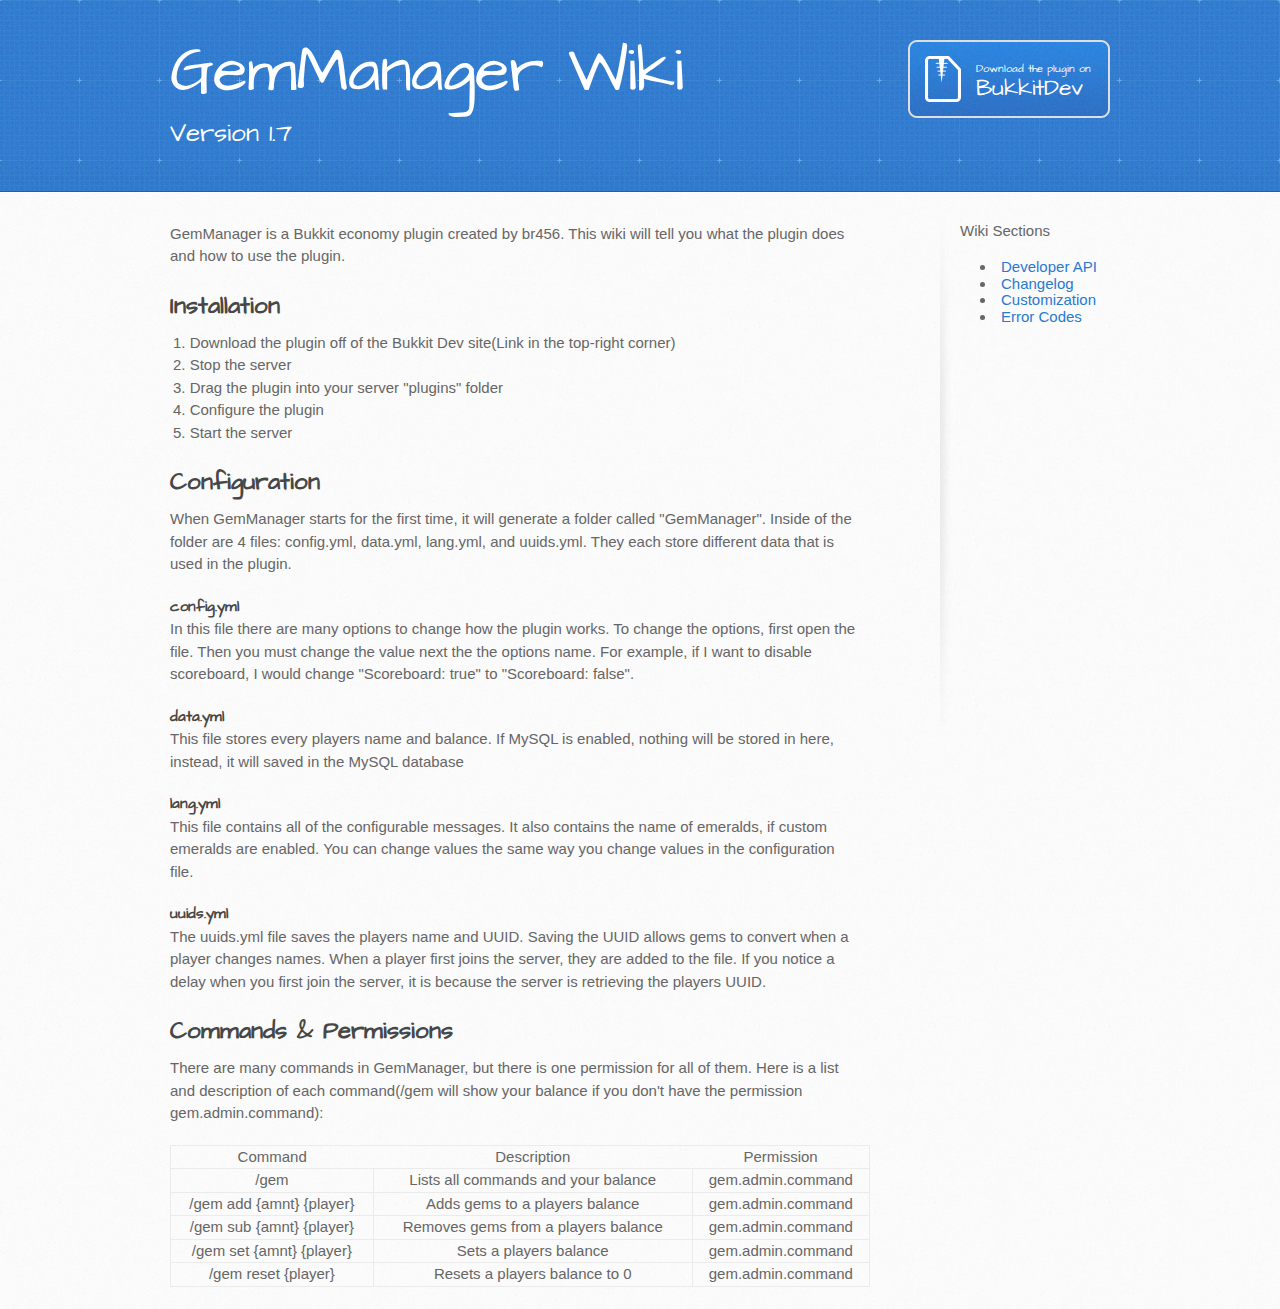
<file: index.html>
<!DOCTYPE html>
<html>
  <head>
    <meta charset='utf-8'>
    <meta http-equiv="X-UA-Compatible" content="chrome=1">
    <meta name="viewport" content="width=device-width, initial-scale=1, maximum-scale=1">
    <link href='https://fonts.googleapis.com/css?family=Architects+Daughter' rel='stylesheet' type='text/css'>
    <link rel="stylesheet" type="text/css" href="stylesheets/stylesheet.css" media="screen" />
    <link rel="stylesheet" type="text/css" href="stylesheets/pygment_trac.css" media="screen" />
    <link rel="stylesheet" type="text/css" href="stylesheets/print.css" media="print" />

    <!--[if lt IE 9]>
    <script src="//html5shiv.googlecode.com/svn/trunk/html5.js"></script>
    <![endif]-->

    <title>GemManager v1.7 Wiki</title>
  </head>

  <body>
    <header>
      <div class="inner">
        <h1>GemManager Wiki</h1>
		<h2>Version 1.7</h2>
        <h2></h2>
        <a href="http://dev.bukkit.org/bukkit-plugins/gemmanager/" class="button"><small>Download the plugin on </small>BukkitDev</a>
      </div>
    </header>

    <div id="content-wrapper">
      <div class="inner clearfix">
        <section id="main-content">
		
          <p>GemManager is a Bukkit economy plugin created by br456. This wiki will tell you what the plugin does and how to use
		  the plugin.</p>
		  <!--Installation-->
		  <h2>Installation</h2>
		  <ol>
		  <li>Download the plugin off of the Bukkit Dev site(Link in the top-right corner)</li>
		  <li>Stop the server</li>
		  <li>Drag the plugin into your server "plugins" folder</li>
		  <li>Configure the plugin</li>
		  <li>Start the server</li>
		  </ol>
		  
		  
		  <!--Configuration-->
		  <h2>Configuration</h2>
		  <p>
	       When GemManager starts for the first time, it will generate a folder called "GemManager". Inside of the folder are 4 files:
		   config.yml, data.yml, lang.yml, and uuids.yml. They each store different data that is used in the plugin.
		  </p>
		  
		  <!--config.yml-->
		  <h4>config.yml</h4>
		  <p>
		  In this file there are many options to change how the plugin works. To change the options, first open the file. Then you must
		  change the value next the the options name. For example, if I want to disable scoreboard, I would change "Scoreboard: true" to 
		  "Scoreboard: false".
		  </p>
		  
		  <!--data.yml-->
		  <h4>data.yml</h4>
		  <p>
		  This file stores every players name and balance. If MySQL is enabled, nothing will be stored in here, instead, it will saved in
		  the MySQL database
		  </p>
		  
		  <!--lang.yml-->
		  <h4>lang.yml</h4>
		  <p>
		  This file contains all of the configurable messages. It also contains the name of emeralds, if custom emeralds are enabled.
		  You can change values the same way you change values in the configuration file.
		  </p>
		  
		  <!--uuids.yml-->
		  <h4>uuids.yml</h4>
		  <p>
		  The uuids.yml file saves the players name and UUID. Saving the UUID allows gems to convert when a player changes names. When a
		  player first joins the server, they are added to the file. If you notice a delay when you first join the server, it is
		  because the server is retrieving the players UUID.
		  </p>
		  
		  
		  <!--Commands & Permissions-->
		  <h2>Commands & Permissions</h2>
		  <p>
	       There are many commands in GemManager, but there is one permission for all of them. Here is a list and description of each
		   command(/gem will show your balance if you don't have the permission gem.admin.command):
		  </p>
		  
		  <table style="width:700px">
			<tr>
				<th>Command</th>
				<th>Description</th> 
				<th>Permission</th>
			</tr>
			<tr>
				<td>/gem</td>
				<td>Lists all commands and your balance</td> 
				<td>gem.admin.command</td>
			</tr>
			<tr>
				<td>/gem add {amnt} {player}</td>
				<td>Adds gems to a players balance</td> 
				<td>gem.admin.command</td>
			</tr>
			<tr>
				<td>/gem sub {amnt} {player}</td>
				<td>Removes gems from a players balance</td> 
				<td>gem.admin.command</td>
			</tr>			
			<tr>
				<td>/gem set {amnt} {player}</td>
				<td>Sets a players balance</td> 
				<td>gem.admin.command</td>
			</tr>
			<tr>
				<td>/gem reset {player}</td>
				<td>Resets a players balance to 0</td> 
				<td>gem.admin.command</td>
			</tr>
		  </table>
		  
        </section>

        <aside id="sidebar">

          <p><b>Wiki Sections</b></p>
          <ul>
          <li><b><a href="/api">Developer API</a></b></li>
		  <li><a href="/changelog">Changelog</a></li>
		  <li><a href="/customization">Customization</a></li>
		  <li><a href="/errors">Error Codes</a></li>
          </ul>
        </aside>
      </div>
    </div>

  
  </body>
</html>
</file>
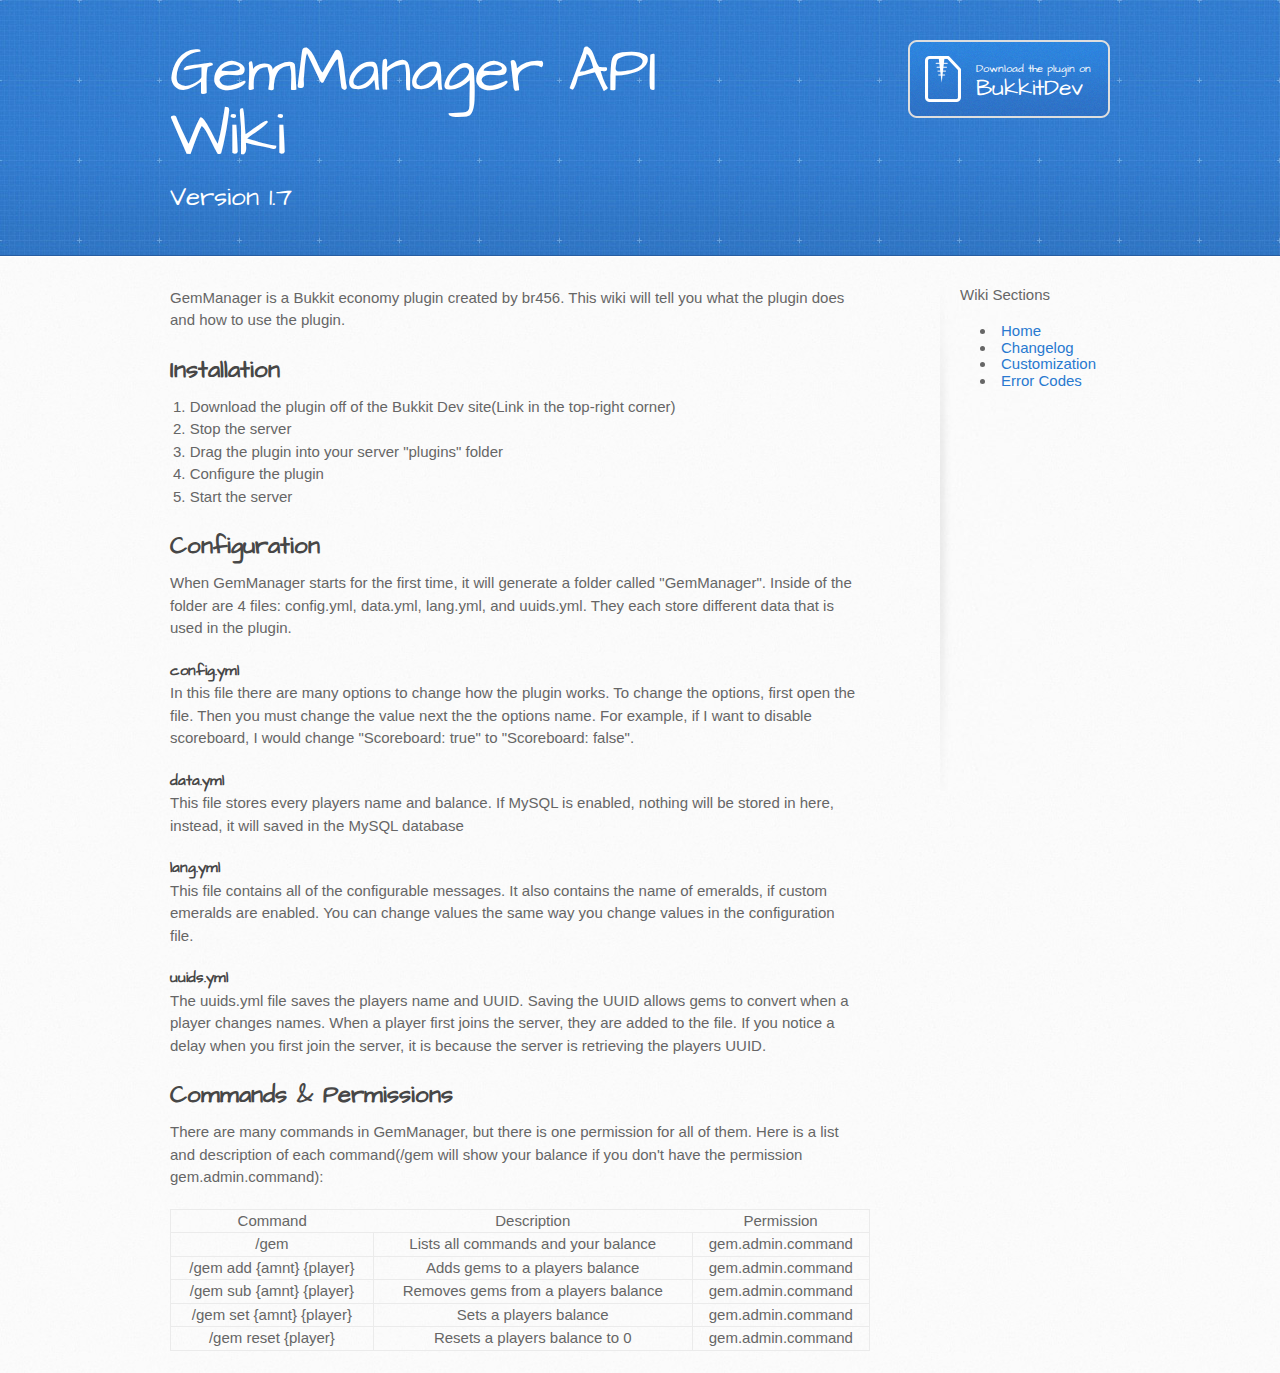
<file: api.html>
<!DOCTYPE html>
<html>
  <head>
    <meta charset='utf-8'>
    <meta http-equiv="X-UA-Compatible" content="chrome=1">
    <meta name="viewport" content="width=device-width, initial-scale=1, maximum-scale=1">
    <link href='https://fonts.googleapis.com/css?family=Architects+Daughter' rel='stylesheet' type='text/css'>
    <link rel="stylesheet" type="text/css" href="stylesheets/stylesheet.css" media="screen" />
    <link rel="stylesheet" type="text/css" href="stylesheets/pygment_trac.css" media="screen" />
    <link rel="stylesheet" type="text/css" href="stylesheets/print.css" media="print" />

    <!--[if lt IE 9]>
    <script src="//html5shiv.googlecode.com/svn/trunk/html5.js"></script>
    <![endif]-->

    <title>GemManager v1.7 API Wiki</title>
  </head>

  <body>
    <header>
      <div class="inner">
        <h1>GemManager API Wiki</h1>
		<h2>Version 1.7</h2>
        <h2></h2>
        <a href="http://dev.bukkit.org/bukkit-plugins/gemmanager/" class="button"><small>Download the plugin on </small>BukkitDev</a>
      </div>
    </header>

    <div id="content-wrapper">
      <div class="inner clearfix">
        <section id="main-content">
		
          <p>GemManager is a Bukkit economy plugin created by br456. This wiki will tell you what the plugin does and how to use
		  the plugin.</p>
		  <!--Installation-->
		  <h2>Installation</h2>
		  <ol>
		  <li>Download the plugin off of the Bukkit Dev site(Link in the top-right corner)</li>
		  <li>Stop the server</li>
		  <li>Drag the plugin into your server "plugins" folder</li>
		  <li>Configure the plugin</li>
		  <li>Start the server</li>
		  </ol>
		  
		  
		  <!--Configuration-->
		  <h2>Configuration</h2>
		  <p>
	       When GemManager starts for the first time, it will generate a folder called "GemManager". Inside of the folder are 4 files:
		   config.yml, data.yml, lang.yml, and uuids.yml. They each store different data that is used in the plugin.
		  </p>
		  
		  <!--config.yml-->
		  <h4>config.yml</h4>
		  <p>
		  In this file there are many options to change how the plugin works. To change the options, first open the file. Then you must
		  change the value next the the options name. For example, if I want to disable scoreboard, I would change "Scoreboard: true" to 
		  "Scoreboard: false".
		  </p>
		  
		  <!--data.yml-->
		  <h4>data.yml</h4>
		  <p>
		  This file stores every players name and balance. If MySQL is enabled, nothing will be stored in here, instead, it will saved in
		  the MySQL database
		  </p>
		  
		  <!--lang.yml-->
		  <h4>lang.yml</h4>
		  <p>
		  This file contains all of the configurable messages. It also contains the name of emeralds, if custom emeralds are enabled.
		  You can change values the same way you change values in the configuration file.
		  </p>
		  
		  <!--uuids.yml-->
		  <h4>uuids.yml</h4>
		  <p>
		  The uuids.yml file saves the players name and UUID. Saving the UUID allows gems to convert when a player changes names. When a
		  player first joins the server, they are added to the file. If you notice a delay when you first join the server, it is
		  because the server is retrieving the players UUID.
		  </p>
		  
		  
		  <!--Commands & Permissions-->
		  <h2>Commands & Permissions</h2>
		  <p>
	       There are many commands in GemManager, but there is one permission for all of them. Here is a list and description of each
		   command(/gem will show your balance if you don't have the permission gem.admin.command):
		  </p>
		  
		  <table style="width:700px">
			<tr>
				<th>Command</th>
				<th>Description</th> 
				<th>Permission</th>
			</tr>
			<tr>
				<td>/gem</td>
				<td>Lists all commands and your balance</td> 
				<td>gem.admin.command</td>
			</tr>
			<tr>
				<td>/gem add {amnt} {player}</td>
				<td>Adds gems to a players balance</td> 
				<td>gem.admin.command</td>
			</tr>
			<tr>
				<td>/gem sub {amnt} {player}</td>
				<td>Removes gems from a players balance</td> 
				<td>gem.admin.command</td>
			</tr>			
			<tr>
				<td>/gem set {amnt} {player}</td>
				<td>Sets a players balance</td> 
				<td>gem.admin.command</td>
			</tr>
			<tr>
				<td>/gem reset {player}</td>
				<td>Resets a players balance to 0</td> 
				<td>gem.admin.command</td>
			</tr>
		  </table>
		  
        </section>

        <aside id="sidebar">

          <p><b>Wiki Sections</b></p>
          <ul>
          <li><b><a href="/index">Home</a></b></li>
		  <li><a href="/changelog">Changelog</a></li>
		  <li><a href="/customization">Customization</a></li>
		  <li><a href="/errors">Error Codes</a></li>
          </ul>
        </aside>
      </div>
    </div>

  
  </body>
</html>
</file>
<file: stylesheets/pygment_trac.css>
.highlight  { background: #ffffff; }
.highlight .c { color: #999988; font-style: italic } /* Comment */
.highlight .err { color: #a61717; background-color: #e3d2d2 } /* Error */
.highlight .k { font-weight: bold } /* Keyword */
.highlight .o { font-weight: bold } /* Operator */
.highlight .cm { color: #999988; font-style: italic } /* Comment.Multiline */
.highlight .cp { color: #999999; font-weight: bold } /* Comment.Preproc */
.highlight .c1 { color: #999988; font-style: italic } /* Comment.Single */
.highlight .cs { color: #999999; font-weight: bold; font-style: italic } /* Comment.Special */
.highlight .gd { color: #000000; background-color: #ffdddd } /* Generic.Deleted */
.highlight .gd .x { color: #000000; background-color: #ffaaaa } /* Generic.Deleted.Specific */
.highlight .ge { font-style: italic } /* Generic.Emph */
.highlight .gr { color: #aa0000 } /* Generic.Error */
.highlight .gh { color: #999999 } /* Generic.Heading */
.highlight .gi { color: #000000; background-color: #ddffdd } /* Generic.Inserted */
.highlight .gi .x { color: #000000; background-color: #aaffaa } /* Generic.Inserted.Specific */
.highlight .go { color: #888888 } /* Generic.Output */
.highlight .gp { color: #555555 } /* Generic.Prompt */
.highlight .gs { font-weight: bold } /* Generic.Strong */
.highlight .gu { color: #800080; font-weight: bold; } /* Generic.Subheading */
.highlight .gt { color: #aa0000 } /* Generic.Traceback */
.highlight .kc { font-weight: bold } /* Keyword.Constant */
.highlight .kd { font-weight: bold } /* Keyword.Declaration */
.highlight .kn { font-weight: bold } /* Keyword.Namespace */
.highlight .kp { font-weight: bold } /* Keyword.Pseudo */
.highlight .kr { font-weight: bold } /* Keyword.Reserved */
.highlight .kt { color: #445588; font-weight: bold } /* Keyword.Type */
.highlight .m { color: #009999 } /* Literal.Number */
.highlight .s { color: #d14 } /* Literal.String */
.highlight .na { color: #008080 } /* Name.Attribute */
.highlight .nb { color: #0086B3 } /* Name.Builtin */
.highlight .nc { color: #445588; font-weight: bold } /* Name.Class */
.highlight .no { color: #008080 } /* Name.Constant */
.highlight .ni { color: #800080 } /* Name.Entity */
.highlight .ne { color: #990000; font-weight: bold } /* Name.Exception */
.highlight .nf { color: #990000; font-weight: bold } /* Name.Function */
.highlight .nn { color: #555555 } /* Name.Namespace */
.highlight .nt { color: #000080 } /* Name.Tag */
.highlight .nv { color: #008080 } /* Name.Variable */
.highlight .ow { font-weight: bold } /* Operator.Word */
.highlight .w { color: #bbbbbb } /* Text.Whitespace */
.highlight .mf { color: #009999 } /* Literal.Number.Float */
.highlight .mh { color: #009999 } /* Literal.Number.Hex */
.highlight .mi { color: #009999 } /* Literal.Number.Integer */
.highlight .mo { color: #009999 } /* Literal.Number.Oct */
.highlight .sb { color: #d14 } /* Literal.String.Backtick */
.highlight .sc { color: #d14 } /* Literal.String.Char */
.highlight .sd { color: #d14 } /* Literal.String.Doc */
.highlight .s2 { color: #d14 } /* Literal.String.Double */
.highlight .se { color: #d14 } /* Literal.String.Escape */
.highlight .sh { color: #d14 } /* Literal.String.Heredoc */
.highlight .si { color: #d14 } /* Literal.String.Interpol */
.highlight .sx { color: #d14 } /* Literal.String.Other */
.highlight .sr { color: #009926 } /* Literal.String.Regex */
.highlight .s1 { color: #d14 } /* Literal.String.Single */
.highlight .ss { color: #990073 } /* Literal.String.Symbol */
.highlight .bp { color: #999999 } /* Name.Builtin.Pseudo */
.highlight .vc { color: #008080 } /* Name.Variable.Class */
.highlight .vg { color: #008080 } /* Name.Variable.Global */
.highlight .vi { color: #008080 } /* Name.Variable.Instance */
.highlight .il { color: #009999 } /* Literal.Number.Integer.Long */

.type-csharp .highlight .k { color: #0000FF }
.type-csharp .highlight .kt { color: #0000FF }
.type-csharp .highlight .nf { color: #000000; font-weight: normal }
.type-csharp .highlight .nc { color: #2B91AF }
.type-csharp .highlight .nn { color: #000000 }
.type-csharp .highlight .s { color: #A31515 }
.type-csharp .highlight .sc { color: #A31515 }
</file>
<file: stylesheets/print.css>
html, body, div, span, applet, object, iframe,
h1, h2, h3, h4, h5, h6, p, blockquote, pre,
a, abbr, acronym, address, big, cite, code,
del, dfn, em, img, ins, kbd, q, s, samp,
small, strike, strong, sub, sup, tt, var,
b, u, i, center,
dl, dt, dd, ol, ul, li,
fieldset, form, label, legend,
table, caption, tbody, tfoot, thead, tr, th, td,
article, aside, canvas, details, embed, 
figure, figcaption, footer, header, hgroup, 
menu, nav, output, ruby, section, summary,
time, mark, audio, video {
  margin: 0;
  padding: 0;
  border: 0;
  font-size: 100%;
  font: inherit;
  vertical-align: baseline;
}
/* HTML5 display-role reset for older browsers */
article, aside, details, figcaption, figure, 
footer, header, hgroup, menu, nav, section {
  display: block;
}
body {
  line-height: 1;
}
ol, ul {
  list-style: none;
}
blockquote, q {
  quotes: none;
}
blockquote:before, blockquote:after,
q:before, q:after {
  content: '';
  content: none;
}
table {
  border-collapse: collapse;
  border-spacing: 0;
}
body {
  font-size: 13px;
  line-height: 1.5; 
  font-family: 'Helvetica Neue', Helvetica, Arial, serif;
  color: #000;
}

a {
  color: #d5000d;
  font-weight: bold;
}

header {
  padding-top: 35px;
  padding-bottom: 10px;
}

header h1 {
  font-weight: bold;
  letter-spacing: -1px;
  font-size: 48px;
  color: #303030;
  line-height: 1.2;
}

header h2 {
  letter-spacing: -1px;
  font-size: 24px;
  color: #aaa;
  font-weight: normal;
  line-height: 1.3;
}
#downloads {
  display: none;
}
#main_content {
  padding-top: 20px;
}

code, pre {
  font-family: Monaco, "Bitstream Vera Sans Mono", "Lucida Console", Terminal;
  color: #222;
  margin-bottom: 30px;
  font-size: 12px;
}

code {
  padding: 0 3px;
}

pre {
  border: solid 1px #ddd;
  padding: 20px;
  overflow: auto;
}
pre code {
  padding: 0;
}

ul, ol, dl {
  margin-bottom: 20px;
}


/* COMMON STYLES */

table {
  width: 100%;
  border: 1px solid #ebebeb;
}

th {
  font-weight: 500;
}

td {
  border: 1px solid #ebebeb;
  text-align: center; 
  font-weight: 300;
}

form {
  background: #f2f2f2;
  padding: 20px;
  
}


/* GENERAL ELEMENT TYPE STYLES */

h1 {
  font-size: 2.8em;
} 

h2 {
  font-size: 22px;
  font-weight: bold;
  color: #303030;
  margin-bottom: 8px;
} 

h3 {
  color: #d5000d;
  font-size: 18px;
  font-weight: bold;
  margin-bottom: 8px;
} 
 
h4 {
  font-size: 16px;
  color: #303030;
  font-weight: bold;
} 

h5 {
  font-size: 1em;
  color: #303030;
} 

h6 {
  font-size: .8em;
  color: #303030;
} 

p {
  font-weight: 300;
  margin-bottom: 20px;
}
 
a {
  text-decoration: none;
}

p a {
  font-weight: 400;
}

blockquote {
  font-size: 1.6em;
  border-left: 10px solid #e9e9e9;
  margin-bottom: 20px;
  padding: 0 0 0 30px;
}

ul li {
  list-style: disc inside;
  padding-left: 20px;
}

ol li {
  list-style: decimal inside;
  padding-left: 3px;
}

dl dd {
  font-style: italic;
  font-weight: 100;
}

footer {
  margin-top: 40px;
  padding-top: 20px;
  padding-bottom: 30px;
  font-size: 13px;
  color: #aaa;
}

footer a {
  color: #666;
}

/* MISC */
.clearfix:after {
  clear: both;
  content: '.';
  display: block;
  visibility: hidden;
  height: 0;
}

.clearfix {display: inline-block;}
* html .clearfix {height: 1%;}
.clearfix {display: block;}
</file>
<file: stylesheets/stylesheet.css>
/* http://meyerweb.com/eric/tools/css/reset/ 
   v2.0 | 20110126
   License: none (public domain)
*/
html, body, div, span, applet, object, iframe,
h1, h2, h3, h4, h5, h6, p, blockquote, pre,
a, abbr, acronym, address, big, cite, code,
del, dfn, em, img, ins, kbd, q, s, samp,
small, strike, strong, sub, sup, tt, var,
b, u, i, center,
dl, dt, dd, ol, ul, li,
fieldset, form, label, legend,
table, caption, tbody, tfoot, thead, tr, th, td,
article, aside, canvas, details, embed, 
figure, figcaption, footer, header, hgroup, 
menu, nav, output, ruby, section, summary,
time, mark, audio, video {
	margin: 0;
	padding: 0;
	border: 0;
	font-size: 100%;
	font: inherit;
	vertical-align: baseline;
}
/* HTML5 display-role reset for older browsers */
article, aside, details, figcaption, figure, 
footer, header, hgroup, menu, nav, section {
	display: block;
}
body {
	line-height: 1;
}
ol, ul {
	list-style: none;
}
blockquote, q {
	quotes: none;
}
blockquote:before, blockquote:after,
q:before, q:after {
	content: '';
	content: none;
}
table {
	border-collapse: collapse;
	border-spacing: 0;
}

/* LAYOUT STYLES */
body {
  font-size: 15px;
  line-height: 1.5; 
  background: #fafafa url(../images/body-bg.jpg) 0 0 repeat;
  font-family: 'Helvetica Neue', Helvetica, Arial, serif;
  font-weight: 400;
  color: #666;
}

a {
  color: #2879d0;
}
a:hover {
  color: #2268b2;
}

header {
  padding-top: 40px;
  padding-bottom: 40px;
  font-family: 'Architects Daughter', 'Helvetica Neue', Helvetica, Arial, serif; 
  background: #2e7bcf url(../images/header-bg.jpg) 0 0 repeat-x;
  border-bottom: solid 1px #275da1;
}

header h1 {
  letter-spacing: -1px;
  font-size: 64px;
  color: #fff;
  line-height: 1;
  margin-bottom: 0.2em;
  width: 540px;
}

header h2 {
  font-size: 26px;
  color: #fff;
  font-weight: normal;
  line-height: 1.3;
  width: 540px;
  letter-spacing: 0;
}

.inner {
  position: relative;
  width: 940px;
  margin: 0 auto;
}

#content-wrapper {
  border-top: solid 1px #fff;
  padding-top: 30px;
}

#main-content {
  width: 690px;
  float: left;
}

#main-content img {
  max-width: 100%;
}

aside#sidebar {
  width: 150px;
  padding-left: 20px;
  min-height: 504px;
  float: right;
  background: transparent url(../images/sidebar-bg.jpg) 0 0 no-repeat;
  font-size: 15px;
  line-height: 1.1;
}

aside#sidebar p.repo-owner,
aside#sidebar p.repo-owner a {
  font-weight: bold;
}

#downloads {
  margin-bottom: 40px;
}

a.button {
  width: 134px;
  height: 58px;
  line-height: 1.2;
  font-size: 23px;
  color: #fff;
  padding-left: 68px;
  padding-top: 22px;
  font-family: 'Architects Daughter', 'Helvetica Neue', Helvetica, Arial, serif; 
}
a.button small {
  display: block;
  font-size: 11px;
}
header a.button {
  position: absolute;
  right: 0;
  top: 0;
  background: transparent url(../images/download-button.png) 0 0 no-repeat;
}
aside a.button {
  width: 138px;
  padding-left: 64px;
  display: block;
  background: transparent url(../images/download-button.png) 0 0 no-repeat;
  margin-bottom: 20px;
  font-size: 21px;
}

code, pre {
  font-family: Monaco, "Bitstream Vera Sans Mono", "Lucida Console", Terminal, monospace;
  color: #222;
  margin-bottom: 30px;
  font-size: 13px;
}

code {
  background-color: #f2f8fc;
  border: solid 1px #dbe7f3;
  padding: 0 3px;
}

pre {
  padding: 20px;
  background: #fff;
  text-shadow: none;
  overflow: auto;
  border: solid 1px #f2f2f2;
}
pre code {
  color: #2879d0;
  background-color: #fff;
  border: none;
  padding: 0;
}

ul, ol, dl {
  margin-bottom: 20px;
}


/* COMMON STYLES */

hr {
  height: 1px;
  line-height: 1px;
  margin-top: 1em;
  padding-bottom: 1em;
  border: none;
  background: transparent url('../images/hr.png') 0 0 no-repeat;
}

table {
  width: 100%;
  border: 1px solid #ebebeb;
}

th {
  font-weight: 500;
}

td {
  border: 1px solid #ebebeb;
  text-align: center; 
  font-weight: 300;
}

form {
  background: #f2f2f2;
  padding: 20px;
  
}


/* GENERAL ELEMENT TYPE STYLES */

#main-content h1 {
  font-family: 'Architects Daughter', 'Helvetica Neue', Helvetica, Arial, serif; 
  font-size: 2.8em;
  letter-spacing: -1px;
  color: #474747;
} 

#main-content h1:before {
  content: "/";
  color: #9ddcff;
  padding-right: 0.3em;
  margin-left: -0.9em;
}

#main-content h2 {
  font-family: 'Architects Daughter', 'Helvetica Neue', Helvetica, Arial, serif; 
  font-size: 24px;
  font-weight: bold;
  margin-bottom: 8px;
  color: #474747;
} 

#main-content h3 {
  font-family: 'Architects Daughter', 'Helvetica Neue', Helvetica, Arial, serif; 
  font-size: 18px;
  font-weight: bold;
  margin-top: 24px;
  margin-bottom: 8px;
  color: #474747;
} 
 
#main-content h3:before {
  content: "///";
  color: #9ddcff;
  padding-right: 0.3em;
  margin-left: -2em;
}

#main-content h4 {
  font-family: 'Architects Daughter', 'Helvetica Neue', Helvetica, Arial, serif; 
  font-size: 15px;
  font-weight: bold;
  color: #474747;
} 

#main-content h5 {
  font-family: 'Architects Daughter', 'Helvetica Neue', Helvetica, Arial, serif; 
  font-size: 14px;
  color: #474747;
} 
h5:before {
  content: "/////";
  color: #9ddcff;
  padding-right: 0.3em;
  margin-left: -3.2em;
}

#main-content h6 {
  font-family: 'Architects Daughter', 'Helvetica Neue', Helvetica, Arial, serif; 
  font-size: .8em;
  color: #474747;
} 
h6:before {
  content: "//////";
  color: #9ddcff;
  padding-right: 0.3em;
  margin-left: -3.7em;
}

p {
  margin-bottom: 20px;
}
 
a {
  text-decoration: none;
}

p a {
  font-weight: 400;
}

blockquote {
  font-size: 1.6em;
  border-left: 10px solid #e9e9e9;
  margin-bottom: 20px;
  padding: 0 0 0 30px;
}

ul {
  list-style: disc inside;
  padding-left: 20px;
}

ol {
  list-style: decimal inside;
  padding-left: 3px;
}

dl dd {
  font-style: italic;
  font-weight: 100;
}

footer {
  background: transparent url('../images/hr.png') 0 0 no-repeat;
  margin-top: 40px;
  padding-top: 20px;
  padding-bottom: 30px;
  font-size: 13px;
  color: #aaa;
}

footer a {
  color: #666;
}
footer a:hover {
  color: #444;
}

/* MISC */
.clearfix:after {
  clear: both;
  content: '.';
  display: block;
  visibility: hidden;
  height: 0;
}

.clearfix {display: inline-block;}
* html .clearfix {height: 1%;}
.clearfix {display: block;}

/* #Media Queries
================================================== */

/* Smaller than standard 960 (devices and browsers) */
@media only screen and (max-width: 959px) {}

/* Tablet Portrait size to standard 960 (devices and browsers) */
@media only screen and (min-width: 768px) and (max-width: 959px) {
  .inner {
    width: 740px;
  }
  header h1, header h2 {
    width: 340px;
  }
  header h1 {
    font-size: 60px;
  }
  header h2 {
    font-size: 30px;
  }
  #main-content {
    width: 490px;
  }
  #main-content h1:before,
  #main-content h2:before,
  #main-content h3:before,
  #main-content h4:before,
  #main-content h5:before,
  #main-content h6:before {
    content: none;
    padding-right: 0;
    margin-left: 0;
  }
}

/* All Mobile Sizes (devices and browser) */
@media only screen and (max-width: 767px) {
  .inner {
    width: 93%;
  }
  header {
    padding: 20px 0;
  }
  header .inner {
    position: relative;
  }
  header h1, header h2 {
    width: 100%;
  }
  header h1 {
    font-size: 48px;
  }
  header h2 {
    font-size: 24px;
  }
  header a.button {
    background-image: none;
    width: auto;
    height: auto;
    display: inline-block;
    margin-top: 15px;
    padding: 5px 10px;
    position: relative;
    text-align: center;
    font-size: 13px;
    line-height: 1;
    background-color: #9ddcff;
    color: #2879d0;
    -moz-border-radius: 5px;
    -webkit-border-radius: 5px;                     
    border-radius: 5px;    
  }
  header a.button small {
    font-size: 13px;
    display: inline;
  }
  #main-content,
  aside#sidebar {
    float: none;
    width: 100% ! important;
  }
  aside#sidebar {
    background-image: none;
    margin-top: 20px;
    border-top: solid 1px #ddd;
    padding: 20px 0;
    min-height: 0;
  }
  aside#sidebar a.button {
    display: none;
  }
  #main-content h1:before,
  #main-content h2:before,
  #main-content h3:before,
  #main-content h4:before,
  #main-content h5:before,
  #main-content h6:before {
    content: none;
    padding-right: 0;
    margin-left: 0;
  }
}

/* Mobile Landscape Size to Tablet Portrait (devices and browsers) */
@media only screen and (min-width: 480px) and (max-width: 767px) {}

/* Mobile Portrait Size to Mobile Landscape Size (devices and browsers) */
@media only screen and (max-width: 479px) {}
</file>
